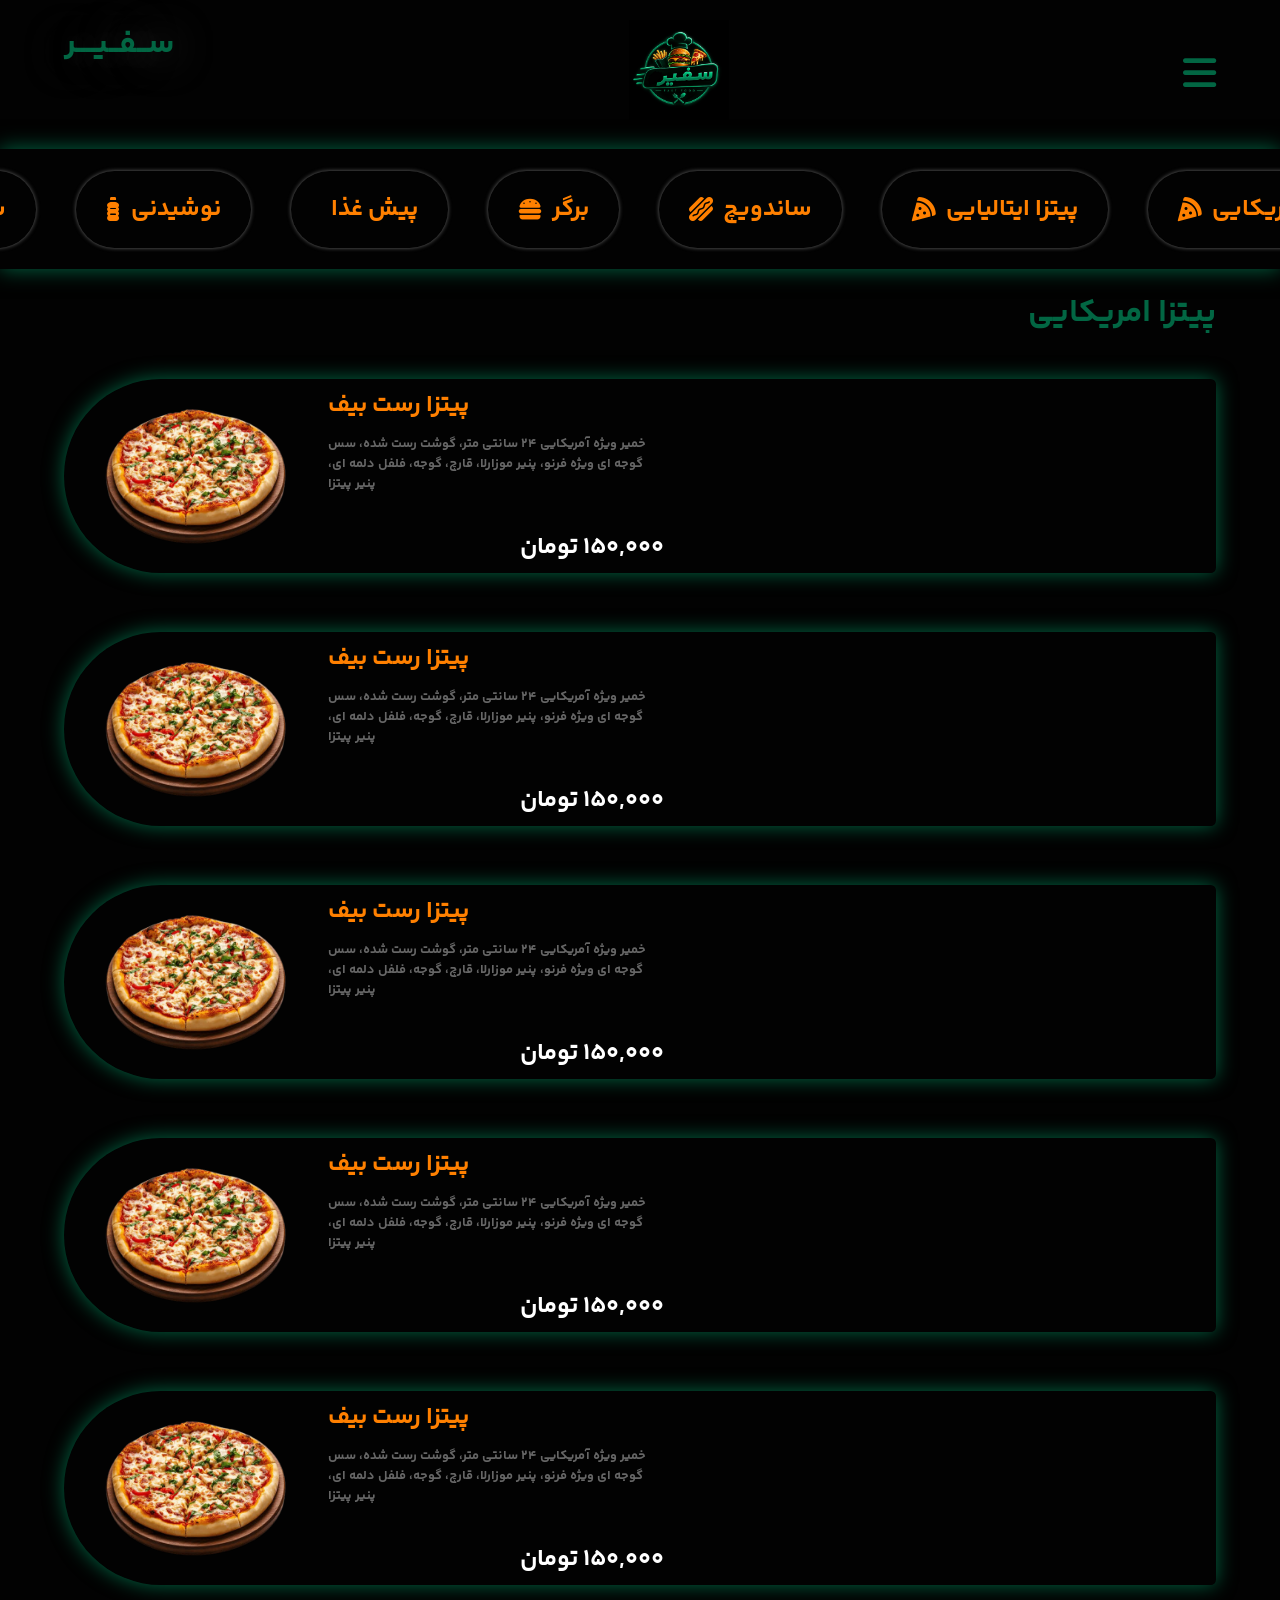
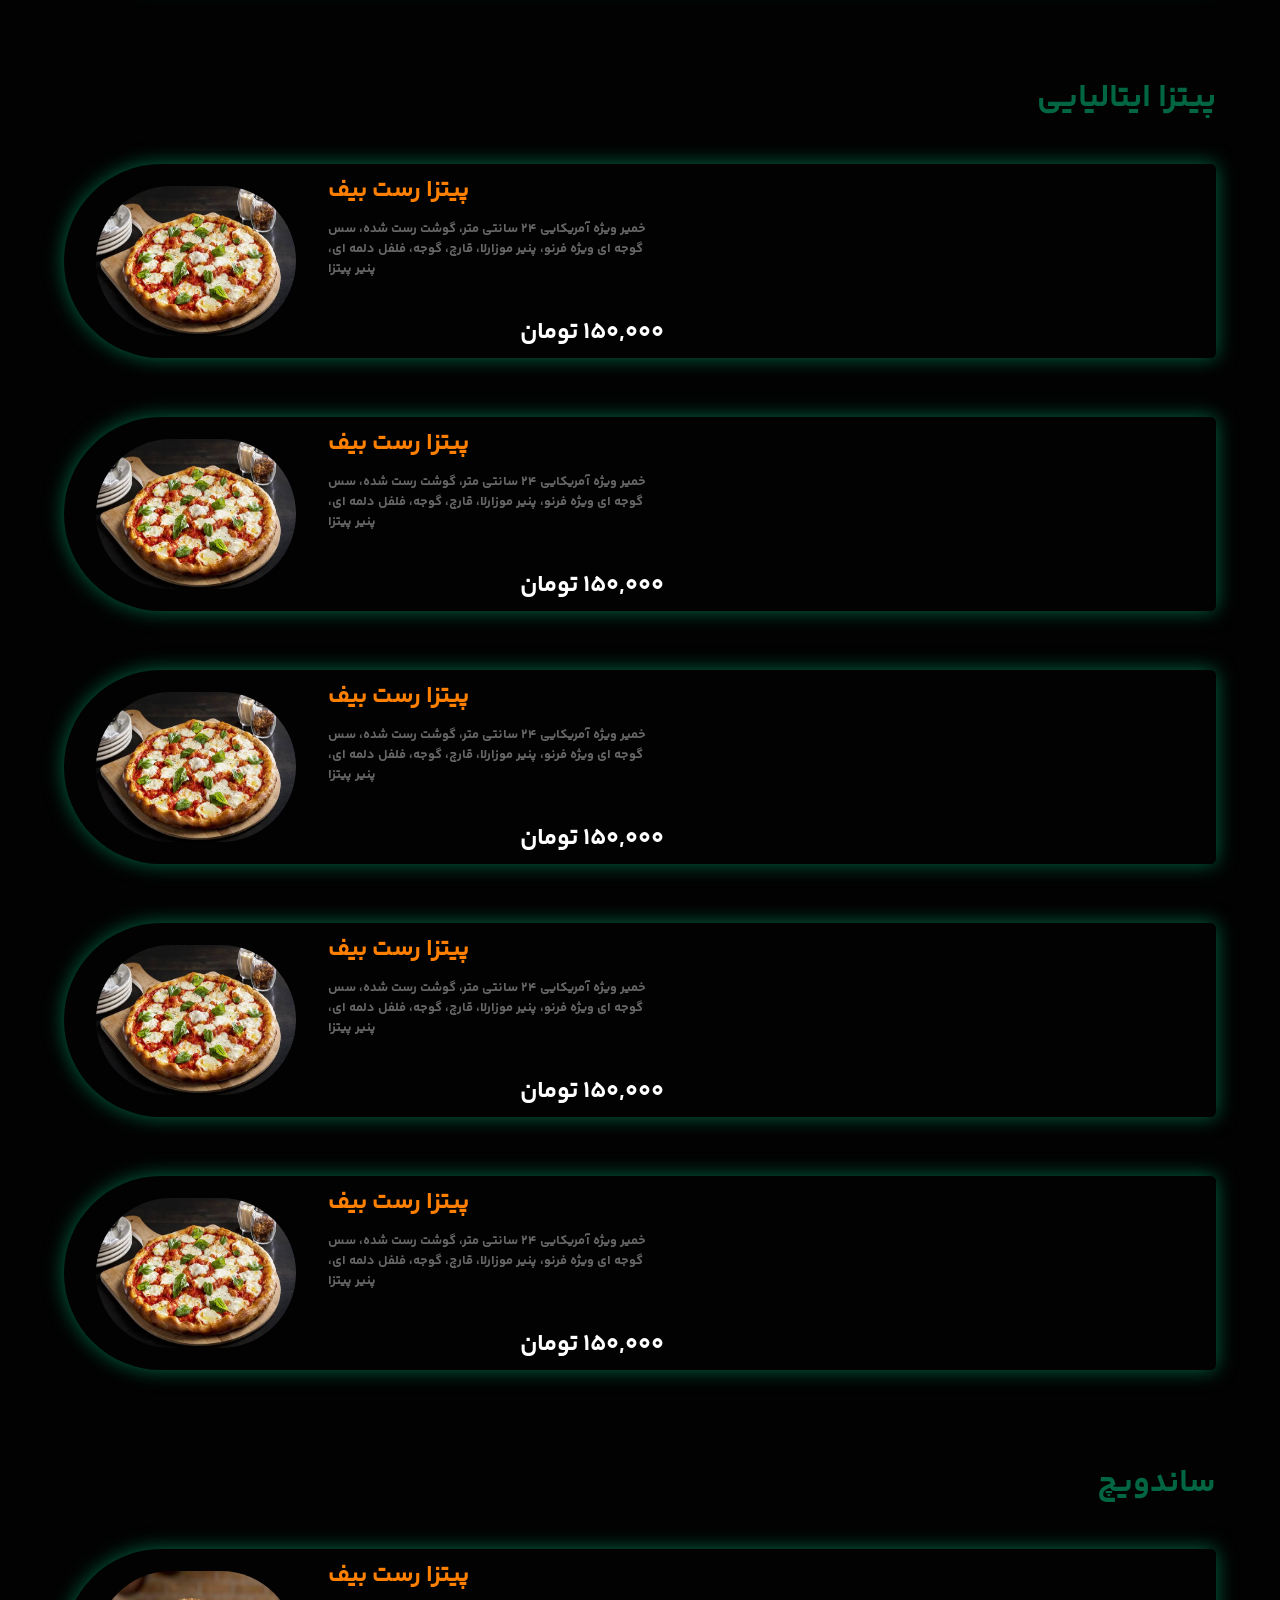
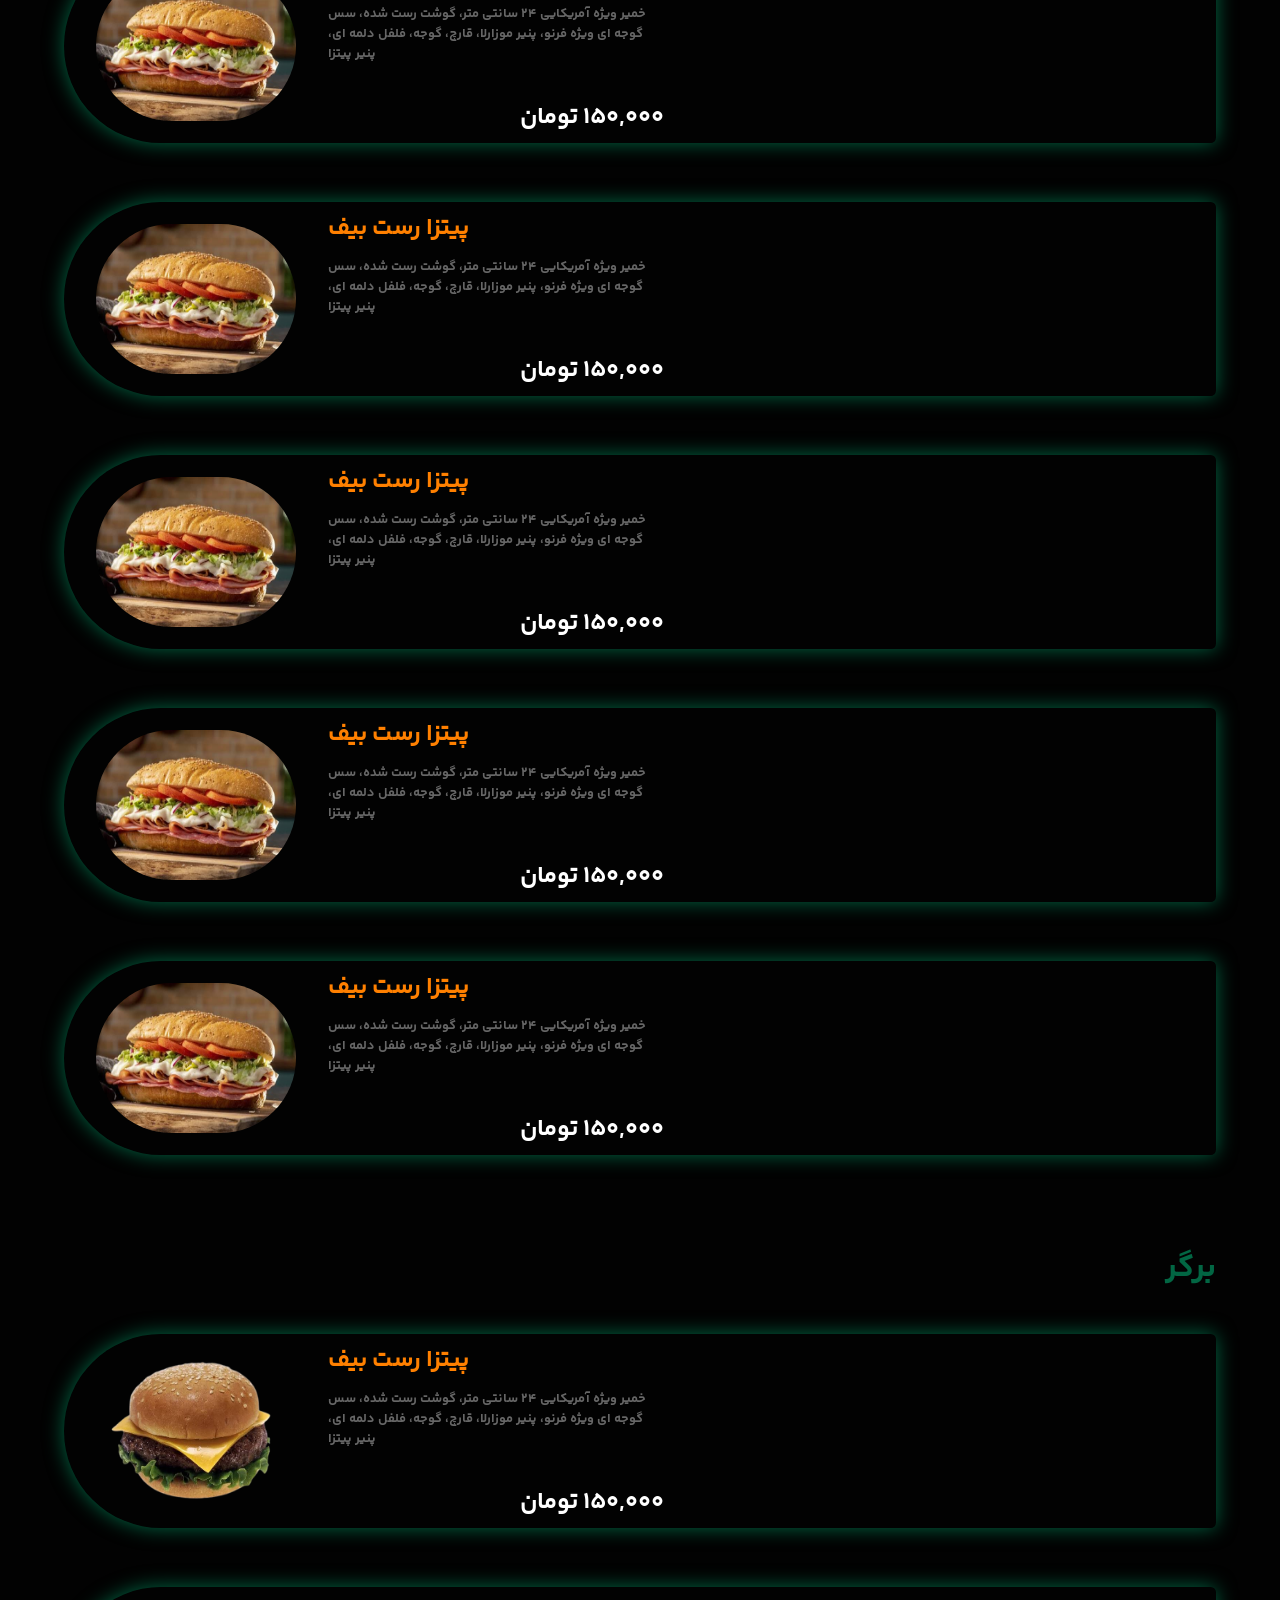
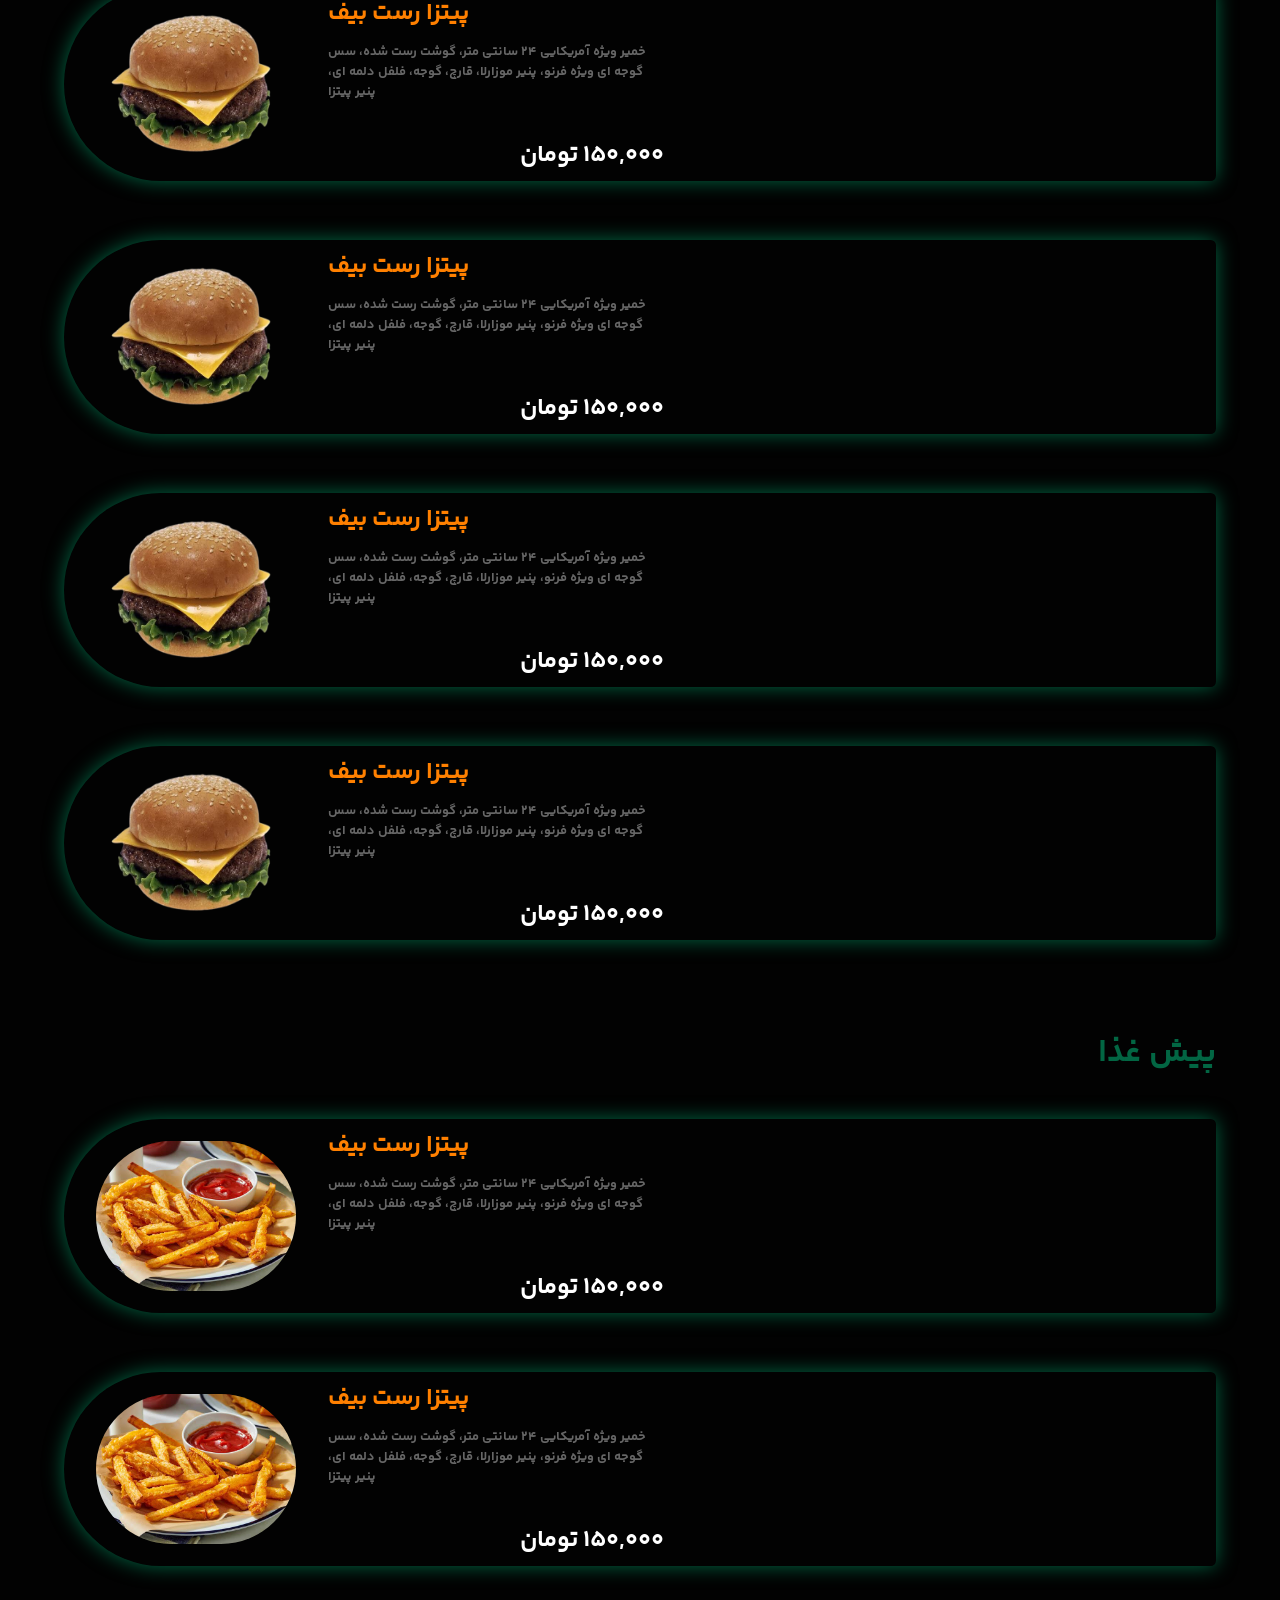
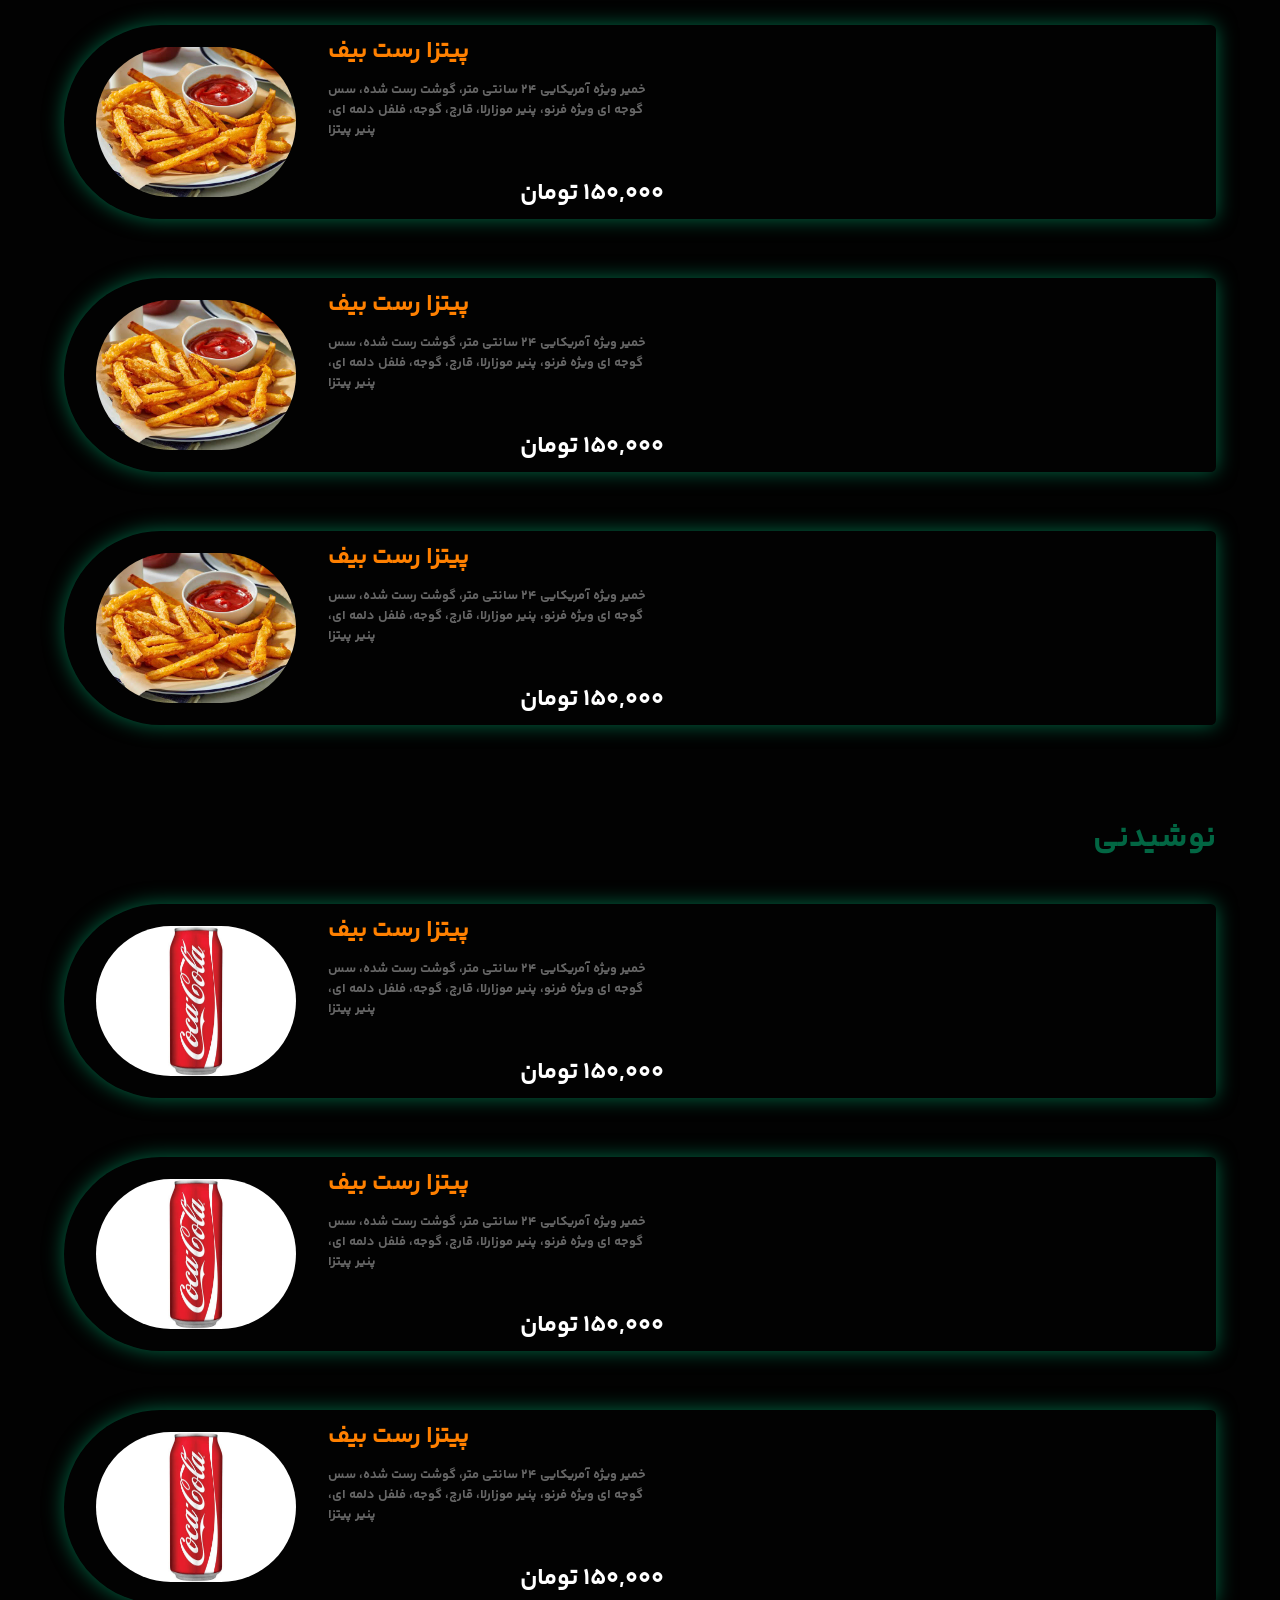
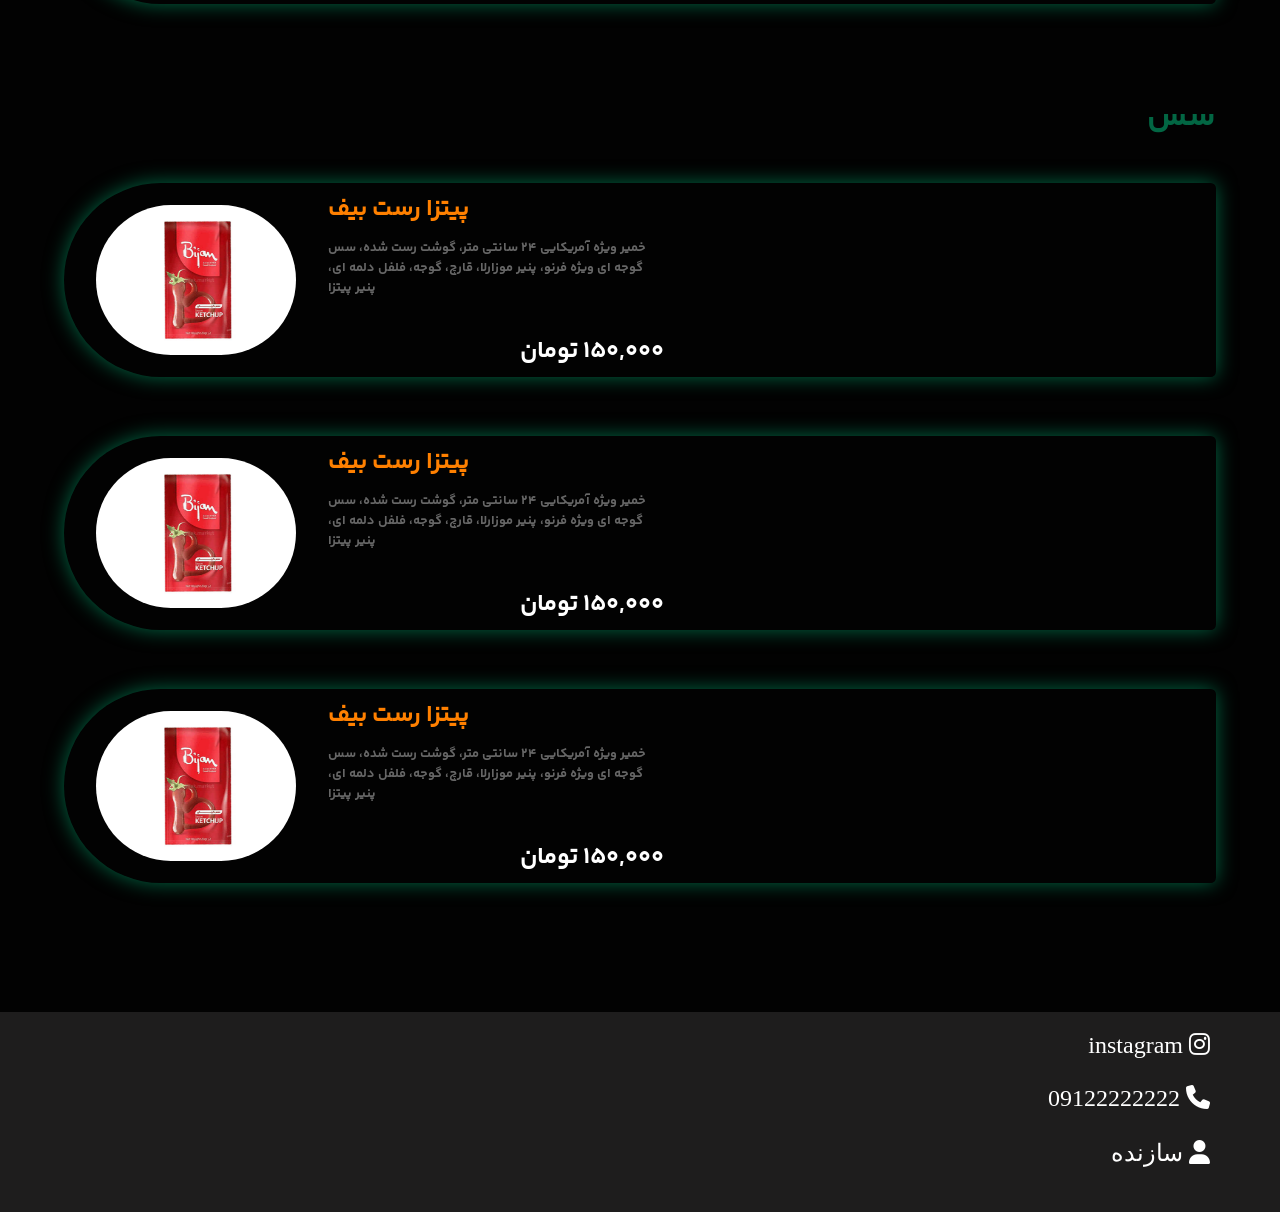
<file: index.html>
<!doctype html>
<html lang="en">
  <head>
    <meta charset="UTF-8" />
    <meta name="viewport" content="width=device-width, initial-scale=1.0" />
    <title>Document</title>
    <link rel="stylesheet" href="css/style.css" />
    <link
      rel="stylesheet"
      href="https://cdnjs.cloudflare.com/ajax/libs/font-awesome/6.5.2/css/all.min.css"
    />
  </head>
  <body>
    <div class="menu">
      <header>
        <div class="resturant-name">
          <h1>ســفــیــــر</h1>
        </div>
        <div class="logo">
          <img src="img/logoo.jpg" alt="" />
        </div>

        <button id="adminPanelBtn" class="pannel">
          <i class="fa-solid fa-bars"></i>
        </button>

        <!-- پاپ‌آپ لاگین (Modal) -->
        <div id="loginModal" class="modal">
          <div class="modal-content">
            <span class="close-button" onclick="closeLoginModal()"
              >&times;</span
            >
            <h2>Log in</h2>
            <form id="loginForm">
              <input
                type="text"
                id="username"
                placeholder="Username"
                required
              />
              <input
                type="password"
                id="password"
                placeholder="Password"
                required
              />
              <button type="submit">Login</button>
            </form>
            <p id="hint" class="hint"></p>
          </div>
        </div>
      </header>
      <nav dir="rtl">
        <ul>
          <li class="item">
            <a href="#pizza"
              >پیتزا امریکایی <i class="fa-solid fa-pizza-slice"></i
            ></a>
          </li>
          <li class="item">
            <a href="#italipizza"
              >پیتزا ایتالیایی <i class="fa-solid fa-pizza-slice"></i
            ></a>
          </li>
          <li class="item">
            <a href="#sandwich">ساندویچ<i class="fa-solid fa-hotdog"></i></a>
          </li>
          <li class="item">
            <a href="#burger">برگر <i class="fa-solid fa-burger"></i></a>
          </li>
          <li class="item">
            <a href="#pish">پیش غذا <i class="fa-solid fa-salad"></i></a>
          </li>
          <li class="item">
            <a href="#drink"
              >نوشیدنی <i class="fa-solid fa-bottle-water"></i
            ></a>
          </li>
          <li class="item">
            <a href="#sause">سس <i class="fa-solid fa-bottle-droplet"></i></a>
          </li>
        </ul>
      </nav>
      <main>
        <section id="pizza">
          <h2>پیتزا امریکایی</h2>
          <ul class="items-list" id="pizza-list">
            <div class="div-item" data-target="pizza-roastbiff">
              <li class="food-item">
                <div class="item-pic">
                  <img src="img/pizza.jpg" alt="" />
                </div>
                <div class="item-info">
                  <h3>پیتزا رست بیف</h3>
                  <p>
                    خمیر ویژه آمریکایی 24 سانتی متر، گوشت رست شده، سس گوجه ای
                    ویژه فرنو، پنیر موزارلا، قارچ، گوجه، فلفل دلمه ای، پنیر
                    پیتزا
                  </p>
                  <span>150,000 تومان</span>
                </div>
              </li>
            </div>
            <div class="div-item">
              <li class="food-item">
                <div class="item-pic">
                  <img src="img/pizza.jpg" alt="" />
                </div>
                <div class="item-info">
                  <h3>پیتزا رست بیف</h3>
                  <p>
                    خمیر ویژه آمریکایی 24 سانتی متر، گوشت رست شده، سس گوجه ای
                    ویژه فرنو، پنیر موزارلا، قارچ، گوجه، فلفل دلمه ای، پنیر
                    پیتزا
                  </p>
                  <span>150,000 تومان</span>
                </div>
              </li>
            </div>
            <div class="div-item">
              <li class="food-item">
                <div class="item-pic">
                  <img src="img/pizza.jpg" alt="" />
                </div>
                <div class="item-info">
                  <h3>پیتزا رست بیف</h3>
                  <p>
                    خمیر ویژه آمریکایی 24 سانتی متر، گوشت رست شده، سس گوجه ای
                    ویژه فرنو، پنیر موزارلا، قارچ، گوجه، فلفل دلمه ای، پنیر
                    پیتزا
                  </p>
                  <span>150,000 تومان</span>
                </div>
              </li>
            </div>
            <div class="div-item">
              <li class="food-item">
                <div class="item-pic">
                  <img src="img/pizza.jpg" alt="" />
                </div>
                <div class="item-info">
                  <h3>پیتزا رست بیف</h3>
                  <p>
                    خمیر ویژه آمریکایی 24 سانتی متر، گوشت رست شده، سس گوجه ای
                    ویژه فرنو، پنیر موزارلا، قارچ، گوجه، فلفل دلمه ای، پنیر
                    پیتزا
                  </p>
                  <span>150,000 تومان</span>
                </div>
              </li>
            </div>
            <div class="div-item">
              <li class="food-item">
                <div class="item-pic">
                  <img src="img/pizza.jpg" alt="" />
                </div>
                <div class="item-info">
                  <h3>پیتزا رست بیف</h3>
                  <p>
                    خمیر ویژه آمریکایی 24 سانتی متر، گوشت رست شده، سس گوجه ای
                    ویژه فرنو، پنیر موزارلا، قارچ، گوجه، فلفل دلمه ای، پنیر
                    پیتزا
                  </p>
                  <span>150,000 تومان</span>
                </div>
              </li>
            </div>
          </ul>
        </section>
        <section id="italipizza">
          <h2>پیتزا ایتالیایی</h2>
          <ul class="items-list" id="itallianpizza-list">
            <div class="div-item">
              <li class="food-item">
                <div class="item-pic">
                  <img src="img/margarita.jpg" alt="" />
                </div>
                <div class="item-info">
                  <h3>پیتزا رست بیف</h3>
                  <p>
                    خمیر ویژه آمریکایی 24 سانتی متر، گوشت رست شده، سس گوجه ای
                    ویژه فرنو، پنیر موزارلا، قارچ، گوجه، فلفل دلمه ای، پنیر
                    پیتزا
                  </p>
                  <span>150,000 تومان</span>
                </div>
              </li>
            </div>
            <div class="div-item">
              <li class="food-item">
                <div class="item-pic">
                  <img src="img/margarita.jpg" alt="" />
                </div>
                <div class="item-info">
                  <h3>پیتزا رست بیف</h3>
                  <p>
                    خمیر ویژه آمریکایی 24 سانتی متر، گوشت رست شده، سس گوجه ای
                    ویژه فرنو، پنیر موزارلا، قارچ، گوجه، فلفل دلمه ای، پنیر
                    پیتزا
                  </p>
                  <span>150,000 تومان</span>
                </div>
              </li>
            </div>
            <div class="div-item">
              <li class="food-item">
                <div class="item-pic">
                  <img src="img/margarita.jpg" alt="" />
                </div>
                <div class="item-info">
                  <h3>پیتزا رست بیف</h3>
                  <p>
                    خمیر ویژه آمریکایی 24 سانتی متر، گوشت رست شده، سس گوجه ای
                    ویژه فرنو، پنیر موزارلا، قارچ، گوجه، فلفل دلمه ای، پنیر
                    پیتزا
                  </p>
                  <span>150,000 تومان</span>
                </div>
              </li>
            </div>
            <div class="div-item">
              <li class="food-item">
                <div class="item-pic">
                  <img src="img/margarita.jpg" alt="" />
                </div>
                <div class="item-info">
                  <h3>پیتزا رست بیف</h3>
                  <p>
                    خمیر ویژه آمریکایی 24 سانتی متر، گوشت رست شده، سس گوجه ای
                    ویژه فرنو، پنیر موزارلا، قارچ، گوجه، فلفل دلمه ای، پنیر
                    پیتزا
                  </p>
                  <span>150,000 تومان</span>
                </div>
              </li>
            </div>
            <div class="div-item">
              <li class="food-item">
                <div class="item-pic">
                  <img src="img/margarita.jpg" alt="" />
                </div>
                <div class="item-info">
                  <h3>پیتزا رست بیف</h3>
                  <p>
                    خمیر ویژه آمریکایی 24 سانتی متر، گوشت رست شده، سس گوجه ای
                    ویژه فرنو، پنیر موزارلا، قارچ، گوجه، فلفل دلمه ای، پنیر
                    پیتزا
                  </p>
                  <span>150,000 تومان</span>
                </div>
              </li>
            </div>
          </ul>
        </section>
        <section id="sandwich">
          <h2>ساندویچ</h2>

          <ul class="items-list" id="sandwitch-list">
            <div class="div-item">
              <li class="food-item">
                <div class="item-pic">
                  <img src="img/sandwich.jpg" alt="" />
                </div>
                <div class="item-info">
                  <h3>پیتزا رست بیف</h3>
                  <p>
                    خمیر ویژه آمریکایی 24 سانتی متر، گوشت رست شده، سس گوجه ای
                    ویژه فرنو، پنیر موزارلا، قارچ، گوجه، فلفل دلمه ای، پنیر
                    پیتزا
                  </p>
                  <span>150,000 تومان</span>
                </div>
              </li>
            </div>
            <div class="div-item">
              <li class="food-item">
                <div class="item-pic">
                  <img src="img/sandwich.jpg" alt="" />
                </div>
                <div class="item-info">
                  <h3>پیتزا رست بیف</h3>
                  <p>
                    خمیر ویژه آمریکایی 24 سانتی متر، گوشت رست شده، سس گوجه ای
                    ویژه فرنو، پنیر موزارلا، قارچ، گوجه، فلفل دلمه ای، پنیر
                    پیتزا
                  </p>
                  <span>150,000 تومان</span>
                </div>
              </li>
            </div>
            <div class="div-item">
              <li class="food-item">
                <div class="item-pic">
                  <img src="img/sandwich.jpg" alt="" />
                </div>
                <div class="item-info">
                  <h3>پیتزا رست بیف</h3>
                  <p>
                    خمیر ویژه آمریکایی 24 سانتی متر، گوشت رست شده، سس گوجه ای
                    ویژه فرنو، پنیر موزارلا، قارچ، گوجه، فلفل دلمه ای، پنیر
                    پیتزا
                  </p>
                  <span>150,000 تومان</span>
                </div>
              </li>
            </div>
            <div class="div-item">
              <li class="food-item">
                <div class="item-pic">
                  <img src="img/sandwich.jpg" alt="" />
                </div>
                <div class="item-info">
                  <h3>پیتزا رست بیف</h3>
                  <p>
                    خمیر ویژه آمریکایی 24 سانتی متر، گوشت رست شده، سس گوجه ای
                    ویژه فرنو، پنیر موزارلا، قارچ، گوجه، فلفل دلمه ای، پنیر
                    پیتزا
                  </p>
                  <span>150,000 تومان</span>
                </div>
              </li>
            </div>
            <div class="div-item">
              <li class="food-item">
                <div class="item-pic">
                  <img src="img/sandwich.jpg" alt="" />
                </div>
                <div class="item-info">
                  <h3>پیتزا رست بیف</h3>
                  <p>
                    خمیر ویژه آمریکایی 24 سانتی متر، گوشت رست شده، سس گوجه ای
                    ویژه فرنو، پنیر موزارلا، قارچ، گوجه، فلفل دلمه ای، پنیر
                    پیتزا
                  </p>
                  <span>150,000 تومان</span>
                </div>
              </li>
            </div>
          </ul>
        </section>
        <section id="burger">
          <h2>برگر</h2>

          <ul class="items-list" id="burger-list">
            <div class="div-item">
              <li class="food-item">
                <div class="item-pic">
                  <img src="img/burger.jpg" alt="" />
                </div>
                <div class="item-info">
                  <h3>پیتزا رست بیف</h3>
                  <p>
                    خمیر ویژه آمریکایی 24 سانتی متر، گوشت رست شده، سس گوجه ای
                    ویژه فرنو، پنیر موزارلا، قارچ، گوجه، فلفل دلمه ای، پنیر
                    پیتزا
                  </p>
                  <span>150,000 تومان</span>
                </div>
              </li>
            </div>
            <div class="div-item">
              <li class="food-item">
                <div class="item-pic">
                  <img src="img/burger.jpg" alt="" />
                </div>
                <div class="item-info">
                  <h3>پیتزا رست بیف</h3>
                  <p>
                    خمیر ویژه آمریکایی 24 سانتی متر، گوشت رست شده، سس گوجه ای
                    ویژه فرنو، پنیر موزارلا، قارچ، گوجه، فلفل دلمه ای، پنیر
                    پیتزا
                  </p>
                  <span>150,000 تومان</span>
                </div>
              </li>
            </div>
            <div class="div-item">
              <li class="food-item">
                <div class="item-pic">
                  <img src="img/burger.jpg" alt="" />
                </div>
                <div class="item-info">
                  <h3>پیتزا رست بیف</h3>
                  <p>
                    خمیر ویژه آمریکایی 24 سانتی متر، گوشت رست شده، سس گوجه ای
                    ویژه فرنو، پنیر موزارلا، قارچ، گوجه، فلفل دلمه ای، پنیر
                    پیتزا
                  </p>
                  <span>150,000 تومان</span>
                </div>
              </li>
            </div>
            <div class="div-item">
              <li class="food-item">
                <div class="item-pic">
                  <img src="img/burger.jpg" alt="" />
                </div>
                <div class="item-info">
                  <h3>پیتزا رست بیف</h3>
                  <p>
                    خمیر ویژه آمریکایی 24 سانتی متر، گوشت رست شده، سس گوجه ای
                    ویژه فرنو، پنیر موزارلا، قارچ، گوجه، فلفل دلمه ای، پنیر
                    پیتزا
                  </p>
                  <span>150,000 تومان</span>
                </div>
              </li>
            </div>
            <div class="div-item">
              <li class="food-item">
                <div class="item-pic">
                  <img src="img/burger.jpg" alt="" />
                </div>
                <div class="item-info">
                  <h3>پیتزا رست بیف</h3>
                  <p>
                    خمیر ویژه آمریکایی 24 سانتی متر، گوشت رست شده، سس گوجه ای
                    ویژه فرنو، پنیر موزارلا، قارچ، گوجه، فلفل دلمه ای، پنیر
                    پیتزا
                  </p>
                  <span>150,000 تومان</span>
                </div>
              </li>
            </div>
          </ul>
        </section>
        <section id="pish">
          <h2>پیش غذا</h2>

          <ul class="items-list" id="appetizer-list">
            <div class="div-item">
              <li class="food-item">
                <div class="item-pic">
                  <img src="img/fries.jpg" alt="" />
                </div>
                <div class="item-info">
                  <h3>پیتزا رست بیف</h3>
                  <p>
                    خمیر ویژه آمریکایی 24 سانتی متر، گوشت رست شده، سس گوجه ای
                    ویژه فرنو، پنیر موزارلا، قارچ، گوجه، فلفل دلمه ای، پنیر
                    پیتزا
                  </p>
                  <span>150,000 تومان</span>
                </div>
              </li>
            </div>
            <div class="div-item">
              <li class="food-item">
                <div class="item-pic">
                  <img src="img/fries.jpg" alt="" />
                </div>
                <div class="item-info">
                  <h3>پیتزا رست بیف</h3>
                  <p>
                    خمیر ویژه آمریکایی 24 سانتی متر، گوشت رست شده، سس گوجه ای
                    ویژه فرنو، پنیر موزارلا، قارچ، گوجه، فلفل دلمه ای، پنیر
                    پیتزا
                  </p>
                  <span>150,000 تومان</span>
                </div>
              </li>
            </div>
            <div class="div-item">
              <li class="food-item">
                <div class="item-pic">
                  <img src="img/fries.jpg" alt="" />
                </div>
                <div class="item-info">
                  <h3>پیتزا رست بیف</h3>
                  <p>
                    خمیر ویژه آمریکایی 24 سانتی متر، گوشت رست شده، سس گوجه ای
                    ویژه فرنو، پنیر موزارلا، قارچ، گوجه، فلفل دلمه ای، پنیر
                    پیتزا
                  </p>
                  <span>150,000 تومان</span>
                </div>
              </li>
            </div>
            <div class="div-item">
              <li class="food-item">
                <div class="item-pic">
                  <img src="img/fries.jpg" alt="" />
                </div>
                <div class="item-info">
                  <h3>پیتزا رست بیف</h3>
                  <p>
                    خمیر ویژه آمریکایی 24 سانتی متر، گوشت رست شده، سس گوجه ای
                    ویژه فرنو، پنیر موزارلا، قارچ، گوجه، فلفل دلمه ای، پنیر
                    پیتزا
                  </p>
                  <span>150,000 تومان</span>
                </div>
              </li>
            </div>
            <div class="div-item">
              <li class="food-item">
                <div class="item-pic">
                  <img src="img/fries.jpg" alt="" />
                </div>
                <div class="item-info">
                  <h3>پیتزا رست بیف</h3>
                  <p>
                    خمیر ویژه آمریکایی 24 سانتی متر، گوشت رست شده، سس گوجه ای
                    ویژه فرنو، پنیر موزارلا، قارچ، گوجه، فلفل دلمه ای، پنیر
                    پیتزا
                  </p>
                  <span>150,000 تومان</span>
                </div>
              </li>
            </div>
          </ul>
        </section>
        <section id="drink">
          <h2>نوشیدنی</h2>
          <ul class="items-list" id="drink-list">
            <div class="div-item">
              <li class="food-item">
                <div class="item-pic">
                  <img src="img/soda.jpg" alt="" />
                </div>
                <div class="item-info">
                  <h3>پیتزا رست بیف</h3>
                  <p>
                    خمیر ویژه آمریکایی 24 سانتی متر، گوشت رست شده، سس گوجه ای
                    ویژه فرنو، پنیر موزارلا، قارچ، گوجه، فلفل دلمه ای، پنیر
                    پیتزا
                  </p>
                  <span>150,000 تومان</span>
                </div>
              </li>
            </div>
            <div class="div-item">
              <li class="food-item">
                <div class="item-pic">
                  <img src="img/soda.jpg" alt="" />
                </div>
                <div class="item-info">
                  <h3>پیتزا رست بیف</h3>
                  <p>
                    خمیر ویژه آمریکایی 24 سانتی متر، گوشت رست شده، سس گوجه ای
                    ویژه فرنو، پنیر موزارلا، قارچ، گوجه، فلفل دلمه ای، پنیر
                    پیتزا
                  </p>
                  <span>150,000 تومان</span>
                </div>
              </li>
            </div>
            <div class="div-item">
              <li class="food-item">
                <div class="item-pic">
                  <img src="img/soda.jpg" alt="" />
                </div>
                <div class="item-info">
                  <h3>پیتزا رست بیف</h3>
                  <p>
                    خمیر ویژه آمریکایی 24 سانتی متر، گوشت رست شده، سس گوجه ای
                    ویژه فرنو، پنیر موزارلا، قارچ، گوجه، فلفل دلمه ای، پنیر
                    پیتزا
                  </p>
                  <span>150,000 تومان</span>
                </div>
              </li>
            </div>
          </ul>
        </section>
        <section id="sause">
          <h2>سس</h2>
          <ul class="items-list" id="sauce-list">
            <div class="div-item">
              <li class="food-item">
                <div class="item-pic">
                  <img src="img/sause.jpg" alt="" />
                </div>
                <div class="item-info">
                  <h3>پیتزا رست بیف</h3>
                  <p>
                    خمیر ویژه آمریکایی 24 سانتی متر، گوشت رست شده، سس گوجه ای
                    ویژه فرنو، پنیر موزارلا، قارچ، گوجه، فلفل دلمه ای، پنیر
                    پیتزا
                  </p>
                  <span>150,000 تومان</span>
                </div>
              </li>
            </div>
            <div class="div-item">
              <li class="food-item">
                <div class="item-pic">
                  <img src="img/sause.jpg" alt="" />
                </div>
                <div class="item-info">
                  <h3>پیتزا رست بیف</h3>
                  <p>
                    خمیر ویژه آمریکایی 24 سانتی متر، گوشت رست شده، سس گوجه ای
                    ویژه فرنو، پنیر موزارلا، قارچ، گوجه، فلفل دلمه ای، پنیر
                    پیتزا
                  </p>
                  <span>150,000 تومان</span>
                </div>
              </li>
            </div>
            <div class="div-item">
              <li class="food-item">
                <div class="item-pic">
                  <img src="img/sause.jpg" alt="" />
                </div>
                <div class="item-info">
                  <h3>پیتزا رست بیف</h3>
                  <p>
                    خمیر ویژه آمریکایی 24 سانتی متر، گوشت رست شده، سس گوجه ای
                    ویژه فرنو، پنیر موزارلا، قارچ، گوجه، فلفل دلمه ای، پنیر
                    پیتزا
                  </p>
                  <span>150,000 تومان</span>
                </div>
              </li>
            </div>
          </ul>
        </section>
      </main>
      <footer dir="rtl">
        <a href=""> <i class="fab fa-instagram"></i> instagram</a>
        <a href=""> <i class="fas fa-phone"></i> 09122222222</a>
        <a href=""> <i class="fas fa-user"></i> سازنده</a>
      </footer>
    </div>
    <script src="js/script.js"></script>
  </body>
</html>
</file>
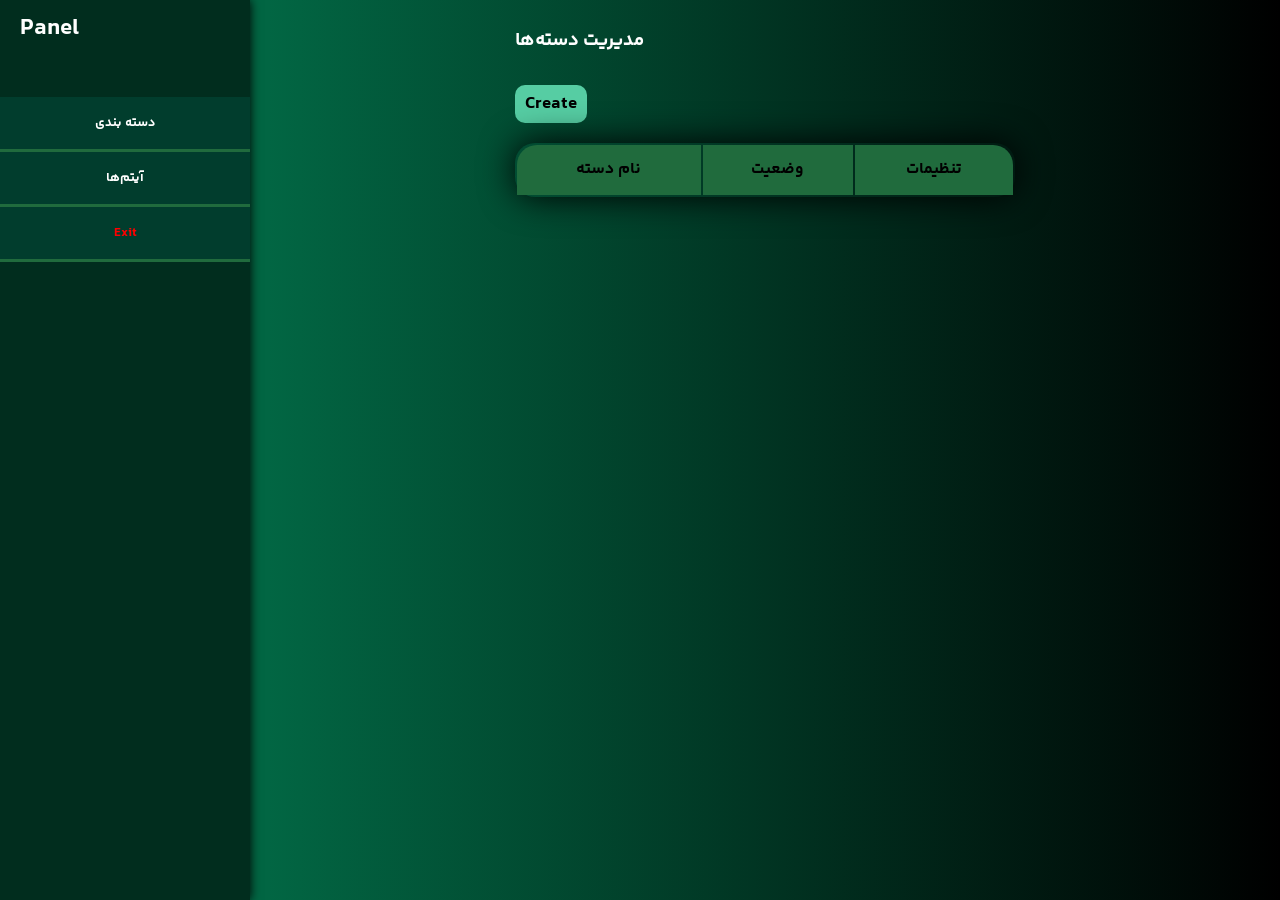
<file: dashboard.html>
<!doctype html>
<html lang="fa">
  <head>
    <meta charset="UTF-8" />
    <title>پنل مدیریت</title>
    <meta name="viewport" content="width=device-width, initial-scale=1.0" />
    <link rel="stylesheet" href="css/dashboard.css" />
  </head>
  <body>
    <div class="dashboard">
      <!-- ---------------------navbar---------------------- -->
      <header class="navbar">
        <div class="navbar-brand">
          <h2>Panel</h2>
        </div>
        <nav class="pannel-items">
          <button onclick="showSection('categories')">دسته بندی</button>
          <button onclick="showSection('items')">آیتم‌ها</button>
          <button class="logout" onclick="logout()">Exit</button>
        </nav>
      </header>
<!-- ---------------------------------main---------------------------------------- -->
      <main id="panel">
        <!-- ----------------------مدیریت دسته ها------------------------ -->
        <section id="categories" class="panel-section">
          <div class="section-header">

            <div>
              <h3>مدیریت دسته‌ها</h3>
            </div>
            
            <button id="create-categories" class="create">Create</button>
          </div>
          <div class="table-wrapper">

            <table class="categories-table">
              <thead>
                <tr>
                  <th>نام دسته</th>
                  <th>وضعیت</th>
                  <th>تنظیمات</th>
                </tr>
              </thead>
              <tbody id="cat-list"></tbody>
            </table>
          </div>
        </section>
        <!-- -------------------------مدیریت ایتم ها----------------------- -->
        <section id="items" class="panel-section" style="display: none">
          <div class="section-header">

            <div>
              <h3>مدیریت آیتم‌ها</h3>
            </div>
            
            <button id="create-item" class="create">Create</button>
          </div>
          <div class="table-wrapper">

            <table class="posts-table">
              <thead>
                <tr>
                  <th>Id</th>
                  <th>عکس</th>
                  <th>عنوان</th>
                  <th>توضیحات</th>
                  <th>قیمت</th>
                  <th>وضعیت</th>
                  <th>تنظیمات</th>
                </tr>
              </thead>
              <tbody id="item-list"></tbody>
            </table>
          </div>
        </section>
      </main>
    </div>
    <script src="js/dashboard.js"></script>
  </body>
</html>
</file>
<file: css/style.css>
* {
  margin: 0;
  padding: 0;
  box-sizing: border-box;
}
html {
  font-size: 16px;
}
img {
  max-width: 100%;
  height: auto;
}

.menu {
  width: 100%;
  background-color: #020202;
  font-family: saye;
}
header {
  padding: 1.25rem 5%;
  display: flex;
  justify-content: space-between;
  padding-bottom: 20px;
}
header .resturant-name h1 {
  color: #026643;
  font-family: "saye";
  text-shadow: 0px 0px 40px #585757;
}
header .logo img {
  width: 100px;
}
header .pannel {
  color: #026643;
  font-size: 38px;
  cursor: pointer;
  background: none;
  border: none;
}
nav {
  width: 100%;
  position: sticky;
  top: 0px;
  background-color: #020202;
  z-index: 99;
}

nav ul {
  height: 120px;
  display: flex;
  align-items: center;
  overflow-y: hidden;
  white-space: nowrap;
  overflow-x: auto;
  gap: 20px;
  justify-content: center;
  scrollbar-width: none;
  -ms-overflow-style: none;
  box-shadow: 0px 0px 20px 0px #026643;
}

nav ul::-webkit-scrollbar {
  display: none;
}

nav ul li.item {
  flex-shrink: 0;
  margin: 10px;
  display: flex;
  list-style: none;
}

nav ul .item a {
  font-family: saye;
  box-shadow: 0px 0px 4px 0px #666;
  border-radius: 40px;
  padding: 20px 30px;
  list-style: none;
  color: rgb(255, 128, 0);
  font-size: x-large;
  cursor: pointer;
  text-decoration: none;
  font-weight: bold;
  display: flex;
  gap: 10px;
  align-items: center;
  justify-content: center;
}
/* ********************لیست غذاها******************** */
ul {
  padding: 1.25rem 5%;
  display: grid;
  gap: 10px;
}
.food-item {
  padding: 2rem;
  gap: 2rem;
  list-style: none;
  box-shadow: 0px 0px 20px 0px #026643;
  border-radius: 180px 10px 10px 180px;
  display: flex;
  align-items: center;
  cursor: pointer;
  width: 100%;
  height: 80%;
}
section h2 {
  white-space: nowrap;
  color: #026643;
  padding: 1.25rem 5%;
  direction: rtl;
  font-size: xx-large;
}
.food-item .item-pic {
  width: 200px;
  height: 150px;
  border-radius: 130px;
  overflow: hidden;
}
.food-item .item-pic img {
  width: 100%;
  height: 100%;
}
.food-item .item-info {
  width: 21rem;
}
.food-item .item-info h3 {
  color: rgb(255, 128, 0);
  font-size: x-large;
  margin-bottom: 10px;
}
.food-item .item-info span {
  color: white;
  font-size: x-large;
  display: flex;
  direction: rtl;
  margin-top: 35px;
}
.food-item p {
  color: #666;
  font-size: small;
  direction: rtl;
}
@font-face {
  font-family: saye;
  src: url(../font/Font-Bold-f954571d.ttf);
}

/* ******************footer******************* */
footer {
  padding: 20px 70px;
  margin-top: 60px;
  height: 200px;
  background-color: #1e1d1d;
  display: grid;
  grid-template-rows: 1fr 1fr 1fr;
  font-family: safir;
}
footer a {
  color: white;
  text-decoration: none;
  font-size: x-large;
}
/* ***************************log in***************************** */
.modal {
  display: none;
  position: fixed;
  z-index: 1000;
  left: 0;
  top: 0;
  width: 100%;
  height: 100%;
  overflow: auto;
  background-color: rgba(0, 0, 0, 0.774);
}

.modal-content {
  background: #026643;
  background: linear-gradient(
    121deg,
    rgba(2, 102, 67, 1) 0%,
    rgba(0, 0, 0, 1) 100%
  );
  margin: 10% auto;
  padding: 20px;
  width: 80%;
  max-width: 400px;
  height: 60%;
  max-height: 500px;
  border-radius: 15px;
  box-shadow: 0 0px 15px #026643;
  text-align: center;
  position: relative;
}
.modal-content h2 {
  color: #026643;
  margin-top: 20px;
}
.modal-content form {
  display: flex;
  flex-direction: column;
  gap: 25px;
  align-items: center;
  justify-content: center;
  margin-top: 60px;
}
.modal-content input {
  width: 70%;
  max-width: 300px;
  height: 30px;
  border-radius: 8px;
  border: none;
  padding-left: 10px;
  text-align: start;
  background: #0266439c;
  outline: none;
}
.modal-content input:focus {
  background: #026643;
  border: 2px solid #004930;
}
.modal-content form button {
  color: white;
  background: #026643;
  padding: 7px;
  border: none;
  border-radius: 8px;
  margin-top: 40px;
}
.modal-content p {
  color: red;
  margin-top: 10px;
}
.close-button {
  color: #aaa;
  position: absolute;
  top: 10px;
  left: 20px;
  font-size: 28px;
  font-weight: bold;
  cursor: pointer;
}
/* **************dashboard tab********************** */
.dashboard {
  background: #026643;
  background: linear-gradient(
    90deg,
    rgba(2, 102, 67, 1) 0%,
    rgba(2, 102, 67, 1) 21%,
    rgba(0, 0, 0, 1) 100%
  );
  display: flex;
  height: 100vh;
  max-height: 100%;
  width: 100%;
  font-family: saye;
}
.navbar {
  background: #0001008e;
  color: white;
  display: flex;
  flex-direction: column;
  gap: 40px;
  width: 250px;
  box-shadow: 0px 0px 10px black;
}
.navbar h2 {
  padding: 10px 20px;
}
.navbar .pannel-items {
  display: grid;
  grid-template-rows: 1fr 1fr 1fr;
  justify-content: center;
  align-items: center;
}
.navbar .pannel-items .logout {
  color: red;
}
.navbar .pannel-items button {
  width: 250px;
  border: none;
  background: rgba(0, 87, 71, 0.388);
  border-bottom: 3px solid #206b3d;
  padding: 16px;
  cursor: pointer;
  color: white;
  font-family: saye;
}
/* ***************************hover************************** */
.navbar .pannel-items .logout:hover {
  background: rgba(255, 0, 0, 0.547);
  color: white;
}
.navbar .pannel-items button:hover {
  background: #004930;
}
.navbar .pannel-items button:focus {
  background: #004930;
}
.create:hover {
  color: white;
  background: #2c483e;
}
.close-button:hover,
.close-button:focus {
  color: #026643;
  text-decoration: none;
}
.pannel:hover {
  color: #666;
}
nav .item :hover {
  background-color: rgb(255, 128, 0);
  color: #212121;
  box-shadow: 0px 0px 25px 10px #000 inset;
}
.div-item :hover {
  background: #02664374;
  transform: scale(105%);
  transition: all 0.3s;
}

.item-details i :hover {
  color: white;
  background-color: #026643;
}
/* ************************pannel*********************** */
#panel {
  margin: 2% auto;
}
#panel h3 {
  margin-bottom: 30px;
}
#panel .panel-section .categories-table,
.panel-section .posts-table {
  width: 500px;
  border-radius: 20px;
  box-shadow: 0px 0px 35px black;
}
#panel .panel-section .posts-table {
  width: 900px;
  border-radius: 20px;
  box-shadow: 0px 0px 35px black;
  border: none;
}
.posts-table thead tr th:last-child {
  width: 180px;
}
thead th:first-child {
  border-top-left-radius: 20px;
}
thead th:last-child {
  border-top-right-radius: 20px;
}
tbody tr:last-child td:first-child {
  border-bottom-left-radius: 20px;
}
tbody tr:last-child td:last-child {
  border-bottom-right-radius: 20px;
}
#panel .panel-section thead tr {
  height: 50px;
  background-color: #206b3d;
  border-collapse: collapse;
}

.panel-section tbody tr td {
  text-align: center;
  height: 40px;
  cursor: pointer;
  padding: 10px 5px;
}
.panel-section tr:nth-child(even) {
  background-color: #568c6b;
}
.panel-section tr:nth-child(odd) {
  background-color: #ffffff;
}

#panel .panel-section h3 {
  color: white;
}
.panel-section .categories-table tbody tr td button {
  padding: 3px 7px;
  border-radius: 8px;
  border: none;
  color: white;
  background-color: #0a91a5;
}
.panel-section .posts-table tbody tr td button {
  padding: 3px 7px;
  border-radius: 8px;
  border: none;
  color: white;
  background-color: #0a91a5;
}
.panel-section tbody tr td #delete {
  background-color: rgb(193, 0, 0);
}
.panel-section tbody tr td #status {
  background-color: yellow;
  color: #000;
}
.panel-section tbody tr td #edit {
  background-color: #0a91a5;
  color: #000;
}

.create {
  background: hsl(159, 54%, 57%);
  color: white;
  z-index: 1111;
  display: block;
  padding: 5px 10px;
  border: none;
  border-radius: 10px;
  color: black;
  font-weight: bolder;
  font-size: large;
  margin-bottom: 20px;
}
button {
  cursor: pointer;
}
/* ***************************pup up add item*********************************** */
.popup {
  position: fixed;
  inset: 0;
  background: rgba(0, 0, 0, 0.6);
  display: flex;
  align-items: center;
  justify-content: center;
  z-index: 999;
}
.popup-box {
  background-color: #2c483e;
  font-family: saye;
  padding: 20px;
  border-radius: 8px;
  width: 350px;
  display: flex;
  flex-direction: column;
  gap: 8px;
}
.popup-box h3 {
  color: white;
}
.popup-box input,
textarea,
select {
  background-color: #99d5bf;
  outline: none;
  border: none;
  border-radius: 5px;
  width: 100%;
  padding: 6px;
}
.popup-actions {
  display: flex;
  justify-content: space-between;
}
.popup-box button {
  background: #0f8d3f;
  border: none;
  padding: 5px 10px;
  font-family: saye;
  border-radius: 10px;
}
.popup-box .exitbtn {
  background-color: red;
}
/* ***********************responsive*********************** */

/* موبایل */
@media (max-width: 768px) {
  header {
    flex-direction: row;
    align-items: center;
    text-align: center;
  }

  header .logo img {
    width: 80px;
  }

  nav ul {
    height: auto;
    gap: 5px;
    height: 70px;
  }

  nav ul li.item a {
    padding: 10px 15px;
    font-size: 1rem;
  }
  section h2 {
    font-size: 1.3rem;
  }
  .food-item {
    display: flex;
    flex-direction: row;
    align-items: center;
    justify-content: space-between;
    gap: 1rem;
    padding: 1rem;
    border-radius: 180px 10px 10px 180px;
  }

  .food-item .item-pic {
    width: 80%;
    height: auto;
    border-radius: 21rem;
    object-fit: cover;
  }
  .food-item .item-info {
    height: auto;
    padding: 10px;
    width: auto;
  }

  .food-item .item-info h3 {
    font-size: large;
    margin-bottom: 8px;
  }

  .food-item .item-info span {
    font-size: large;
    margin-top: 15px;
  }

  .food-item p {
    font-size: x-small;
    padding: 0 10px;
    direction: rtl;
  }
}

/*  تبلت */
@media (min-width: 769px) and (max-width: 1024px) {
  header {
    flex-direction: row;
    align-items: center;
    text-align: center;
  }

  header .logo img {
    width: 80px;
  }

  nav ul {
    height: auto;
    gap: 5px;
    height: 70px;
  }

  nav ul li.item a {
    padding: 10px 15px;
    font-size: 1rem;
  }
  section h2 {
    font-size: 1.3rem;
  }
  .food-item {
    padding: 1.5rem;
    gap: 2rem;
  }

  .food-item .item-pic {
    width: 160px;
    height: 120px;
  }
}
</file>
<file: css/dashboard.css>
* {
  margin: 0;
  padding: 0;
  box-sizing: border-box;
  font-family: saye;
}
@font-face {
  font-family: saye;
  src: url(../font/Font-Bold-f954571d.ttf);
}
/* **************dashboard tab********************** */
.dashboard {
  background: #026643;
  background: linear-gradient(
    90deg,
    rgba(2, 102, 67, 1) 0%,
    rgba(2, 102, 67, 1) 21%,
    rgba(0, 0, 0, 1) 100%
  );
  display: flex;
  height: 100vh;
  max-height: 100%;
  width: 100%;
  font-family: saye;
}
.navbar {
  background: #0001008e;
  color: white;
  display: flex;
  flex-direction: column;
  gap: 40px;
  width: 250px;
  box-shadow: 0px 0px 10px black;
}
.navbar h2 {
  padding: 10px 20px;
}
.navbar .pannel-items {
  display: grid;
  grid-template-rows: 1fr 1fr 1fr;
  justify-content: center;
  align-items: center;
}
.navbar .pannel-items .logout {
  color: red;
}
.navbar .pannel-items button {
  width: 250px;
  border: none;
  background: rgba(0, 87, 71, 0.388);
  border-bottom: 3px solid #206b3d;
  padding: 16px;
  cursor: pointer;
  color: white;
  font-family: saye;
}
/* ***************************hover************************** */
.navbar .pannel-items .logout:hover {
  background: rgba(255, 0, 0, 0.547);
  color: white;
}
.navbar .pannel-items button:hover {
  background: #004930;
}
.navbar .pannel-items button:focus {
  background: #004930;
}
.create:hover {
  color: white;
  background: #2c483e;
}
.close-button:hover,
.close-button:focus {
  color: #026643;
  text-decoration: none;
}
.pannel:hover {
  color: #666;
}
nav .item :hover {
  background-color: rgb(255, 128, 0);
  color: #212121;
  box-shadow: 0px 0px 25px 10px #000 inset;
}
.div-item :hover {
  background: #02664374;
  transform: scale(105%);
  transition: all 0.3s;
}

.item-details i :hover {
  color: white;
  background-color: #026643;
}
/* ************************pannel*********************** */
#panel {
  margin: 2% auto;
}
#panel h3 {
  margin-bottom: 30px;
}
#panel .panel-section .categories-table,
.panel-section .posts-table {
  width: 500px;
  border-radius: 20px;
  box-shadow: 0px 0px 35px black;
}
#panel .panel-section .posts-table {
  width: 900px;
  border-radius: 20px;
  box-shadow: 0px 0px 35px black;
  border: none;
}
.posts-table thead tr th:last-child {
  width: 180px;
}
thead th:first-child {
  border-top-left-radius: 20px;
}
thead th:last-child {
  border-top-right-radius: 20px;
}
tbody tr:last-child td:first-child {
  border-bottom-left-radius: 20px;
}
tbody tr:last-child td:last-child {
  border-bottom-right-radius: 20px;
}
#panel .panel-section thead tr {
  height: 50px;
  background-color: #206b3d;
  border-collapse: collapse;
}

.panel-section tbody tr td {
  text-align: center;
  height: 40px;
  cursor: pointer;
  padding: 10px 5px;
}
.panel-section tr:nth-child(even) {
  background-color: #568c6b;
}
.panel-section tr:nth-child(odd) {
  background-color: #ffffff;
}

#panel .panel-section h3 {
  color: white;
}
.panel-section .categories-table tbody tr td button {
  padding: 3px 7px;
  border-radius: 8px;
  border: none;
  color: white;
  background-color: #0a91a5;
}
.panel-section .posts-table tbody tr td button {
  padding: 3px 7px;
  border-radius: 8px;
  border: none;
  color: white;
  background-color: #0a91a5;
}
.panel-section tbody tr td #delete {
  background-color: rgb(193, 0, 0);
}
.panel-section tbody tr td #status {
  background-color: yellow;
  color: #000;
}
.panel-section tbody tr td #edit {
  background-color: #0a91a5;
  color: #000;
}
.create {
  background: hsl(159, 54%, 57%);
  color: white;
  z-index: 1111;
  display: block;
  padding: 5px 10px;
  border: none;
  border-radius: 10px;
  color: black;
  font-weight: bolder;
  font-size: large;
  margin-bottom: 20px;
}
button {
  cursor: pointer;
}
/* ***************************pup up add item*********************************** */
.popup {
  position: fixed;
  inset: 0;
  background: rgba(0, 0, 0, 0.6);
  display: flex;
  align-items: center;
  justify-content: center;
  z-index: 999;
}
.popup-box {
  background-color: #2c483e;
  font-family: saye;
  padding: 20px;
  border-radius: 8px;
  width: 350px;
  display: flex;
  flex-direction: column;
  gap: 8px;
}
.popup-box h3 {
  color: white;
}
.popup-box input,
textarea,
select {
  background-color: #99d5bf;
  outline: none;
  border: none;
  border-radius: 5px;
  width: 100%;
  padding: 6px;
}
.popup-actions {
  display: flex;
  justify-content: space-between;
}
.popup-box button {
  background: #0f8d3f;
  border: none;
  padding: 5px 10px;
  font-family: saye;
  border-radius: 10px;
}
.popup-box .exitbtn {
  background-color: red;
}

/* ***************************Responsive*************************** */

/*******************************tablet******************************* */

@media (max-width: 1024px) {

  .navbar {
    width: 200px;
  }

  .navbar .pannel-items button {
    width: 200px;
  }

  #panel {
    width: calc(100% - 200px);
    margin: 30px auto;
    padding: 0 20px;
    box-sizing: border-box;
  }

  #panel .panel-section .categories-table {
    width: 100%;
    max-width: 500px;
  }

  #panel .panel-section .posts-table {
    width: 100%;
    min-width: 750px;
  }

  .table-wrapper {
    width: 100%;
    overflow-x: auto;
  }
}


/* ************************mobile************************* */

@media (max-width: 768px) {

  .dashboard {
    display: block;
    height: auto;
    min-height: 100vh;
  }

  /* ---------- NAVBAR ---------- */

  .navbar {
    width: 100%;
    min-height: auto;

    position: relative;

    display: flex;
    flex-direction: column;

    gap: 10px;
  }

  .navbar h2 {
    text-align: center;
    padding: 15px;
    margin: 0;
  }

  .navbar .pannel-items {
    width: 100%;

    display: flex;
    flex-direction: row;

    justify-content: stretch;
  }

  .navbar .pannel-items button {
    width: 100%;
    flex: 1;

    padding: 13px 5px;

    font-size: 14px;
  }

  .navbar .pannel-items .logout {
    margin-top: 0;
  }


  /* ---------- PANEL ---------- */

  #panel {
    width: 100%;

    margin: 0;

    padding: 25px 15px;

    box-sizing: border-box;
  }

  #panel h3 {
    font-size: 22px;
    margin-bottom: 20px;
  }


  /* ---------- TABLE ---------- */

  .table-wrapper {
    width: 100%;
    overflow-x: auto;

    -webkit-overflow-scrolling: touch;
  }

  #panel .panel-section .categories-table {
    width: 500px;
  }

  #panel .panel-section .posts-table {
    width: 900px;
  }
}


/* *******************************small mobile****************************** */

@media (max-width: 480px) {

  /* ---------- NAVBAR ---------- */

  .navbar h2 {
    font-size: 22px;
    padding: 12px;
  }

  .navbar .pannel-items button {
    padding: 11px 4px;
    font-size: 13px;
  }


  /* ---------- PANEL ---------- */

  #panel {
    padding: 20px 10px;
  }

  #panel h3 {
    font-size: 20px;
    margin-bottom: 18px;
  }


  /* ---------- CREATE ---------- */

  .create {
    width: 100%;
    box-sizing: border-box;

    margin-bottom: 15px;
  }


  /* ---------- TABLE ---------- */

  .table-wrapper {
    border-radius: 15px;
  }

  #panel .panel-section .categories-table {
    width: 500px;
  }

  #panel .panel-section .posts-table {
    width: 900px;
  }


  /* ---------- TABLE BUTTONS ---------- */

  .panel-section tbody tr td button {
    padding: 4px 6px;
    font-size: 12px;
  }


  /* ---------- POPUP ---------- */

  .popup {
    padding: 10px;
    box-sizing: border-box;
  }

  .popup-box {
    width: 100%;
    max-width: 350px;

    box-sizing: border-box;

    padding: 18px;
  }

  .popup-box input,
  .popup-box textarea,
  .popup-box select {
    box-sizing: border-box;
    max-width: 100%;
  }
}


/* *********************************** very small mobile ***************************************8*/

@media (max-width: 360px) {

  .navbar h2 {
    font-size: 20px;
  }

  .navbar .pannel-items button {
    font-size: 12px;
    padding: 10px 2px;
  }

  #panel {
    padding: 15px 8px;
  }

  #panel h3 {
    font-size: 18px;
  }

  .popup-box {
    padding: 15px;
  }
}
</file>
